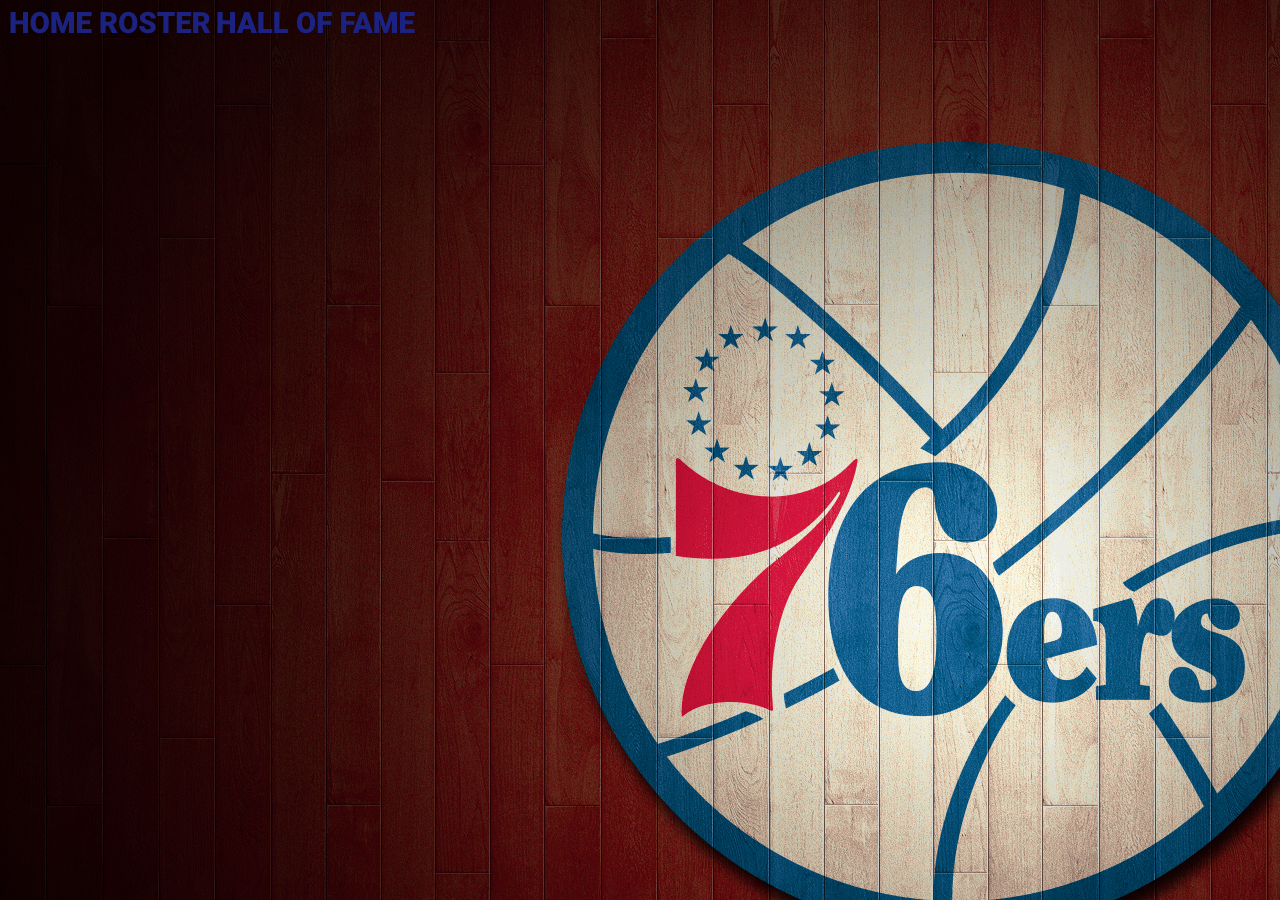
<file: SixersWebsite/stuff/index.html>
<!DOCTYPE html>
<html lang="en">
<head>
    <meta charset="UTF-8">
    <meta name="viewport" content="width=device-width, initial-scale=1.0">
    <link rel="stylesheet" type="text/css" href="index.css">
    <link href="https://fonts.googleapis.com/css?family=Roboto&display=swap" rel="stylesheet">
    <title>Home</title>
</head>

<body class="backimg">
    <a href="home.html"><img src="../img/home.jpg"></a>
    <img src="../img/roster.jpg"></a>
    <a href="hof.html"><img src="../img/hof.jpg"></a></h1>
</body>
</html>
</file>
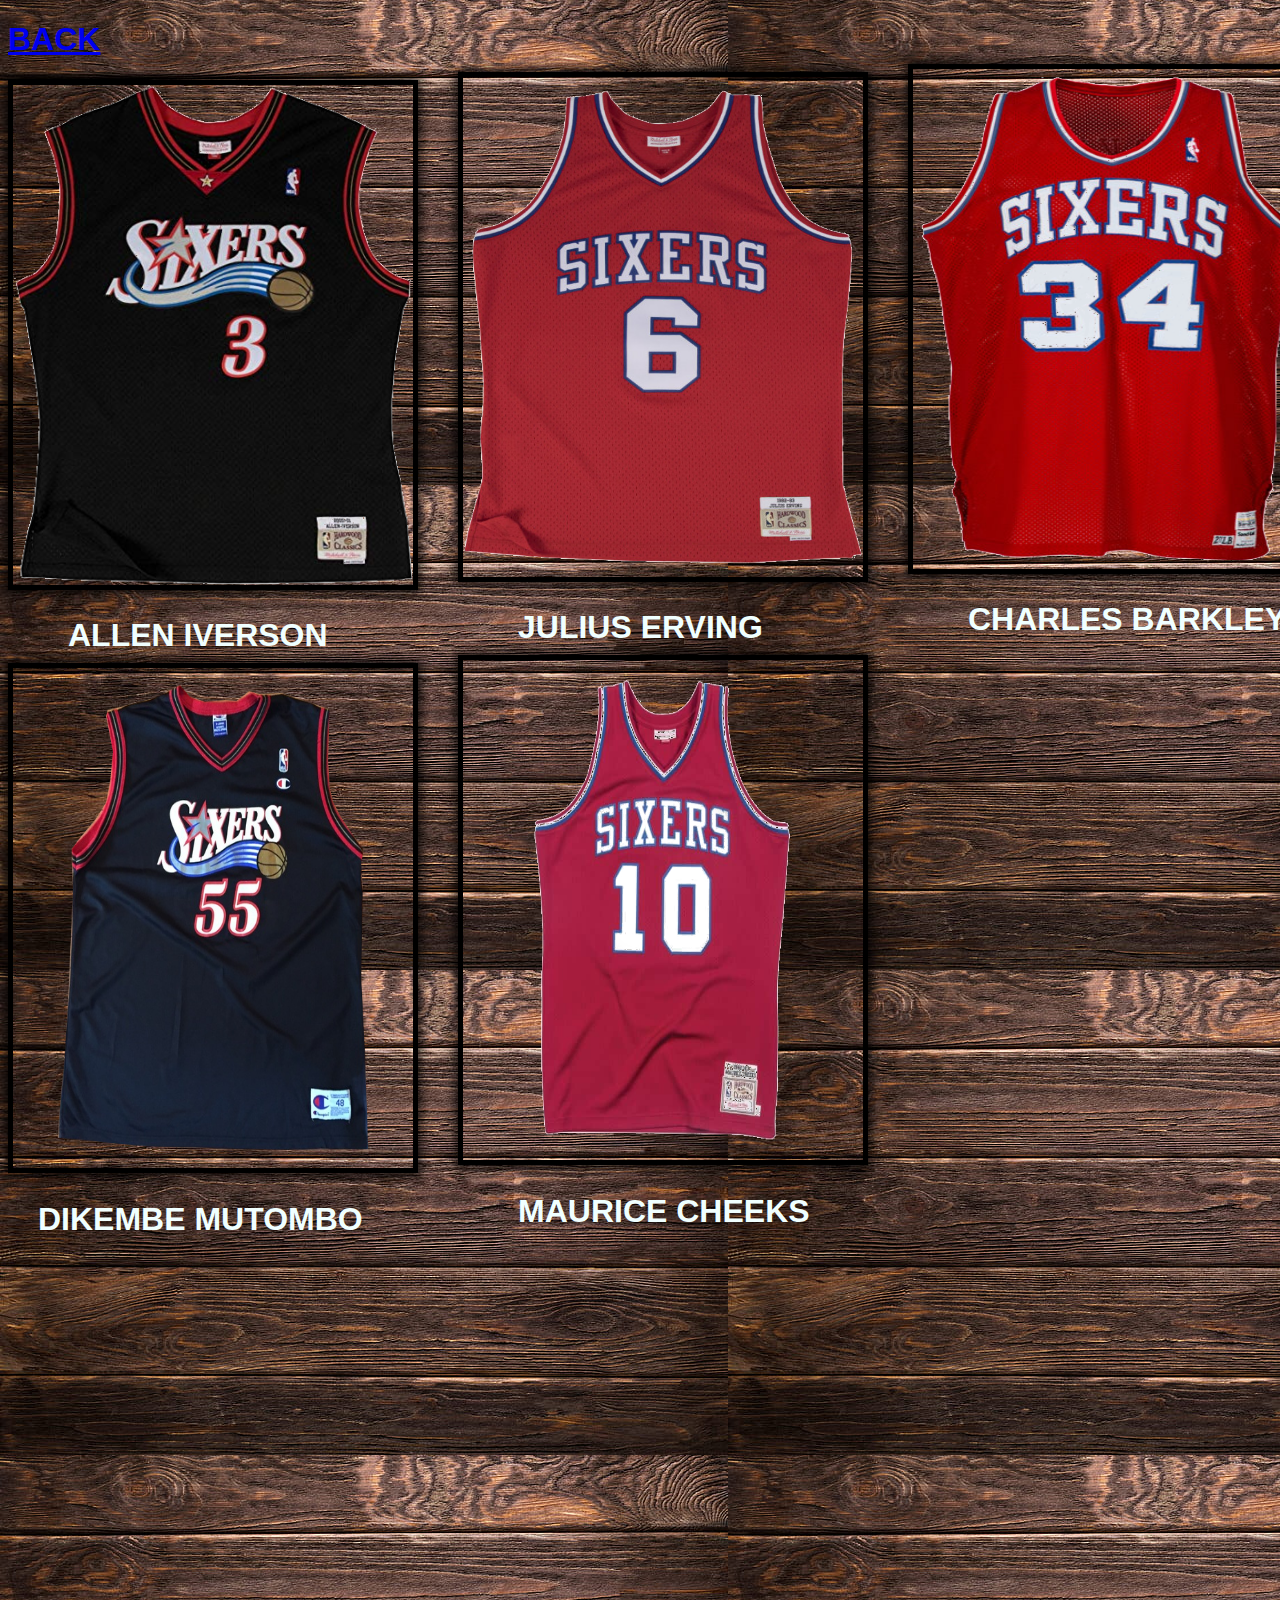
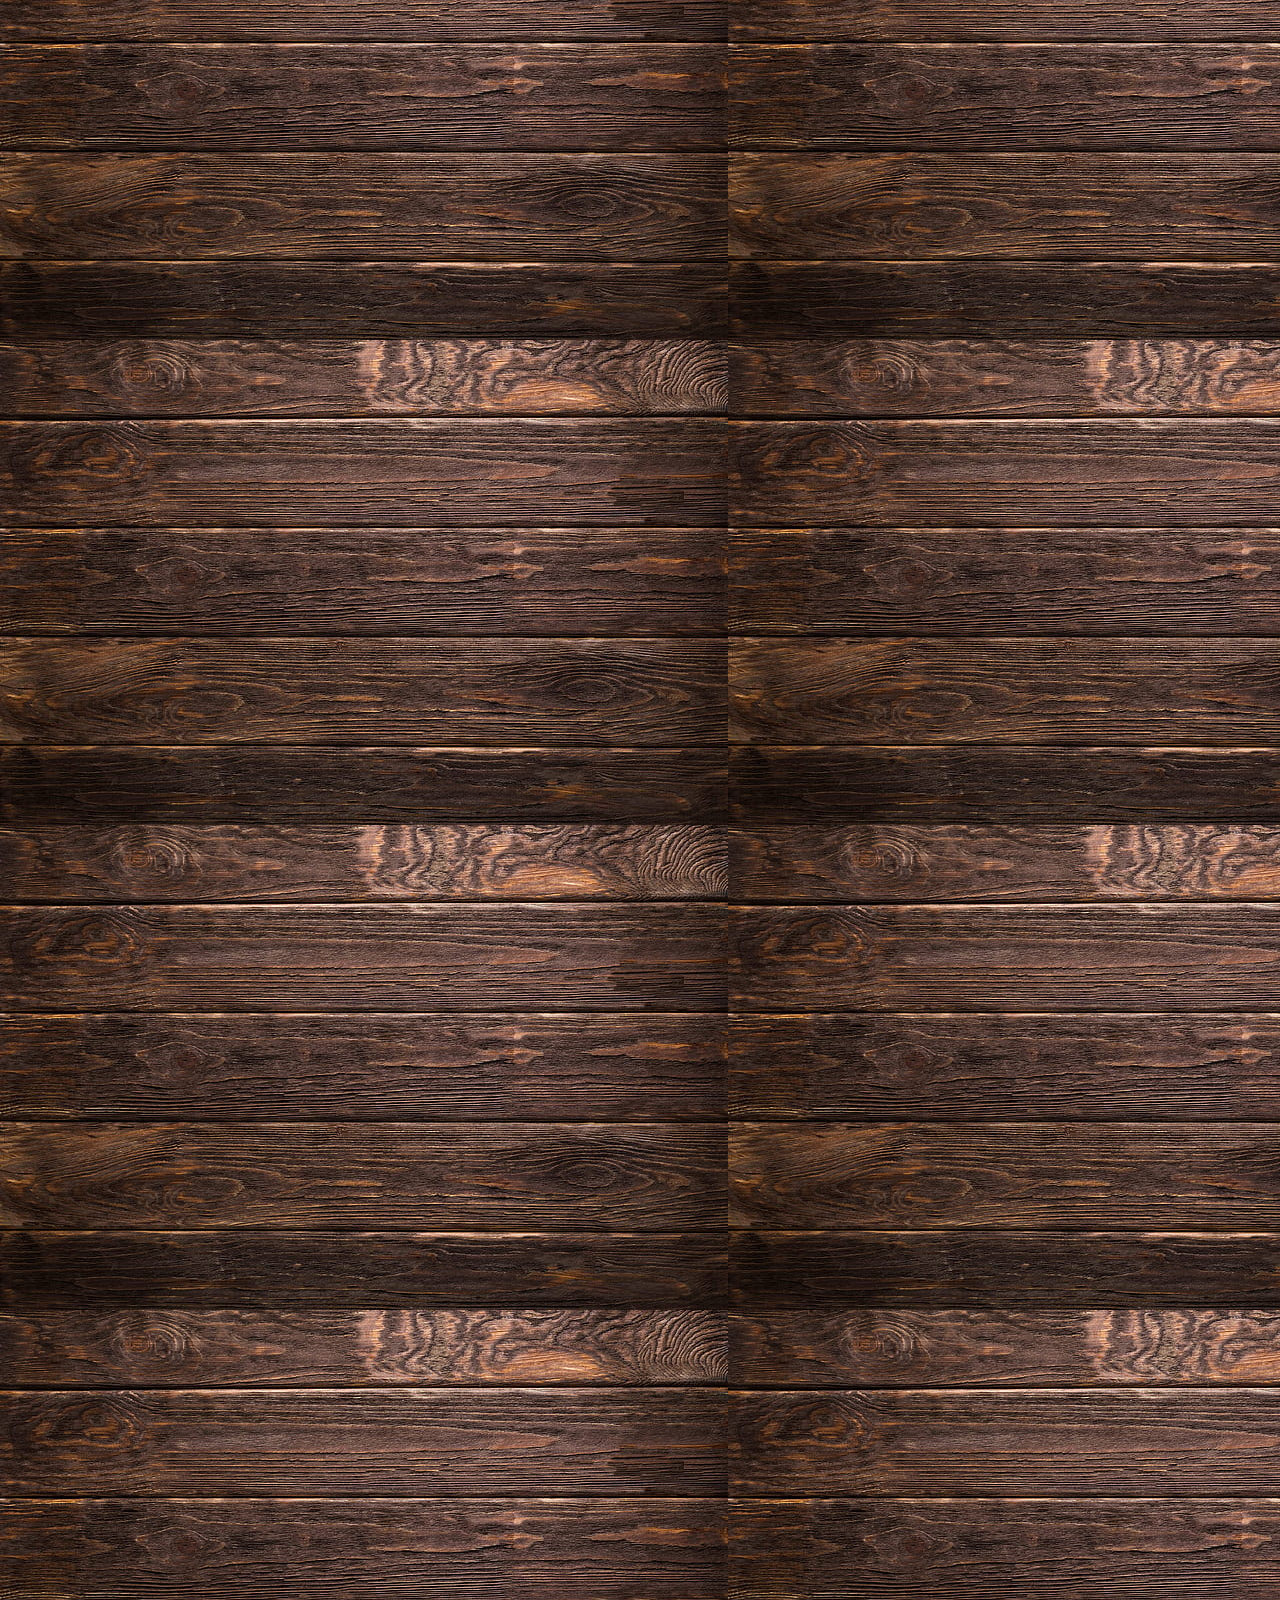
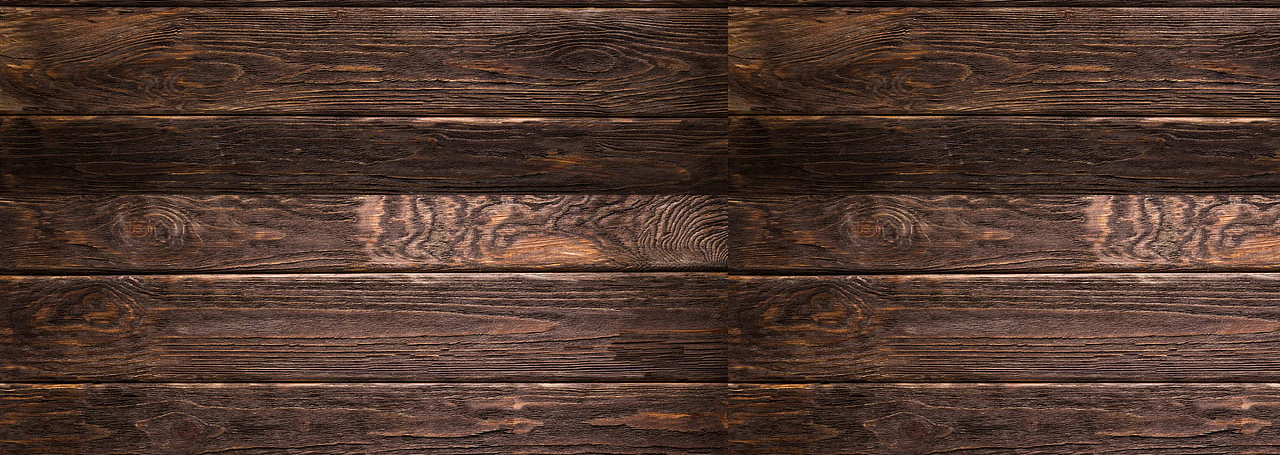
<file: SixersWebsite/stuff/hof.html>
<!DOCTYPE html>
<html lang="en">
<head>
    <meta charset="UTF-8">
    <title>Hall of Fame</title>
    <link rel="stylesheet" type="text/css" href="hof.css">
</head>
<body class="bckimg">
    <h1><a href="index.html">BACK</a></h1>

    <h2 class="aimg"><img src="../img/ai.png"></h2>
    <h1 class="ai"> ALLEN IVERSON </h1>
    
    <h2 class="drj"><img src="../img/drj.png"></h2>
    <h1 class="je"> JULIUS ERVING </h1>

    <h2 class="bark"><img src="../img/bark.png"></h2>
    <h1 class="cb"> CHARLES BARKLEY</h1>

    <h2 class="moses"><img src="../img/moses.png"></h2>
    <h1 class="mm"> MOSES MALONE</h1>

    <h2 class="mut"><img src="../img/mut.png"></h2>
    <h1 class="dm"> DIKEMBE MUTOMBO</h1>

    <h2 class="mo"><img src="../img/mo.png"></h2>
    <h1 class="mc"> MAURICE CHEEKS</h1>

</body>
</html>
</file>
<file: SixersWebsite/stuff/index.css>
h1 {
    font-family: "Lucida Sans Unicode", "Lucida Grande", sans-serif ;
    color : rgb(27, 34, 129);
    margin : 0px; 
    margin-right : 20px;
    display : inline-block;
}

.backimg{ 
    background-image: url('../img/image.jpg')
    
}
</file>
<file: SixersWebsite/stuff/hof.css>
.bckimg{ 
    background-image: url('../img/wood.jpg')
}

h1{ 
    color : azure;
    font-family: "Comic Sans MS", cursive, sans-serif;
}

.ai{ 
  position : relative;
  left : 60px;
}

.aimg{
    position : relative;
    left: 0px;
    bottom: 0px;
}

img{
    border : 5px solid rgb(0, 0, 0);
    box-shadow: 0px 0px 10px 4px rgba(0, 0, 0, 0.75);
    height : 500px;
    width : 400px
}

.drj{ 
    position: relative;
    left : 450px;
    bottom : 604px;
}

.je{ 
    position : relative;
    left : 510px;
    bottom : 604px;
}

.bark{ 
    position : relative;
    left : 900px;
    bottom : 1208px;
}

.cb{
    position : relative;
    left : 960px; 
    bottom : 1208px;
}

.moses{ 
    position : relative;
    left : 1350px;
    bottom : 1812px;
}

.mm{
    position : relative; 
    left: 1410px;
    bottom : 1812px;
}

.mut{ 
    position : relative;
    left : 0px;
    bottom : 1800px;
}

.dm{ 
    position : relative;
    left : 30px;
    bottom : 1800px;

}

.mo{
    position : relative;
    left : 450px;
    bottom : 2404px;

}

.mc{
    position : relative;
    left : 510px; 
    bottom : 2404px;


}
</file>
